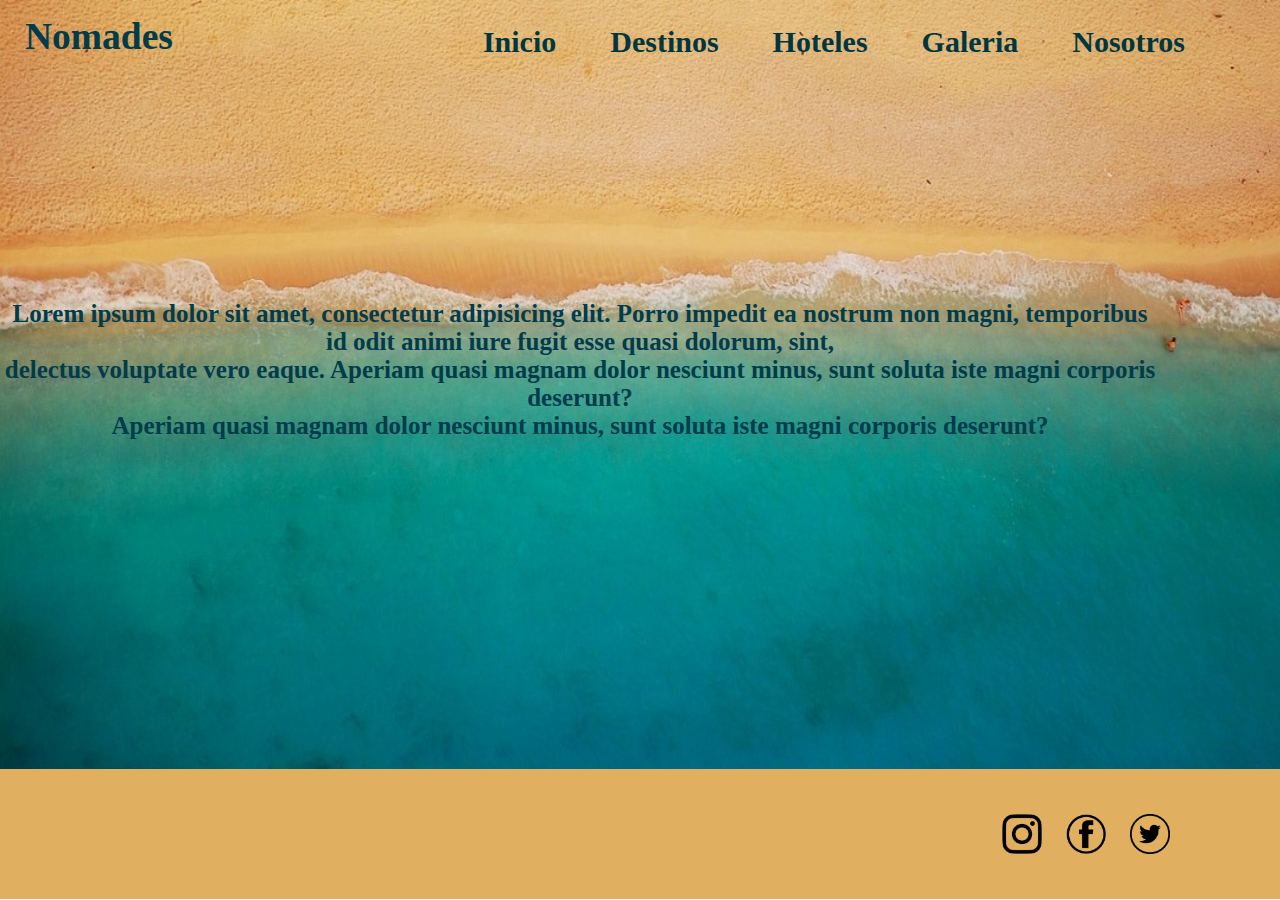
<file: index.html>
<!DOCTYPE html>
<html lang="en">
<head>
    <meta charset="UTF-8">
    <meta http-equiv="X-UA-Compatible" content="IE=edge">
    <meta name="viewport" content="width=device-width, initial-scale=1.0">
    <title>Nomades</title>
    <link rel="stylesheet" href="./assets/css/style.css">
</head>
<body>
    <header>
       
        <nav>
            <div class="logo"><h2>Nomades</h2></div>
            
            <ul>
                <li><a href="./index.html"><strong>Inicio</strong></a></li>
                <li><a href="./pages/Destinos.html"><strong>Destinos</strong></a></li>
                <li><a href="./pages/Hoteles.html"><strong>Hoteles</strong></a></li>
                <li><a href="./pages/Galeria.html"><strong>Galeria</strong></a></li>
                <li><a href="./pages/Nosotros.html"><strong>Nosotros</strong></a></li>
            </ul>
        </nav>
        
    </header>
    <main>
        <section>
            <div class="frase_Header"><strong><p>Lorem ipsum dolor sit amet, consectetur adipisicing elit. Porro impedit ea nostrum non magni, temporibus id odit animi iure fugit esse quasi dolorum, sint, <br>delectus voluptate vero eaque. Aperiam quasi magnam dolor nesciunt minus, sunt soluta iste magni corporis deserunt?<br>Aperiam quasi magnam dolor nesciunt minus, sunt soluta iste magni corporis deserunt?</p></strong></div>
        </section>
    </main>

    <footer>
        <ul>
            <li><a href="#"><img src="./assets/img/insta.png" alt="logo-instagram"></a></li>
            <li><a href="#"><img src="./assets/img/face.png" alt="logo-facebook"></a></li>
            <li><a href="#"><img src="./assets/img/twit.png" alt="logo-twitter"></a></li>
        </ul>
    </footer>
</body>
</html>
</file>
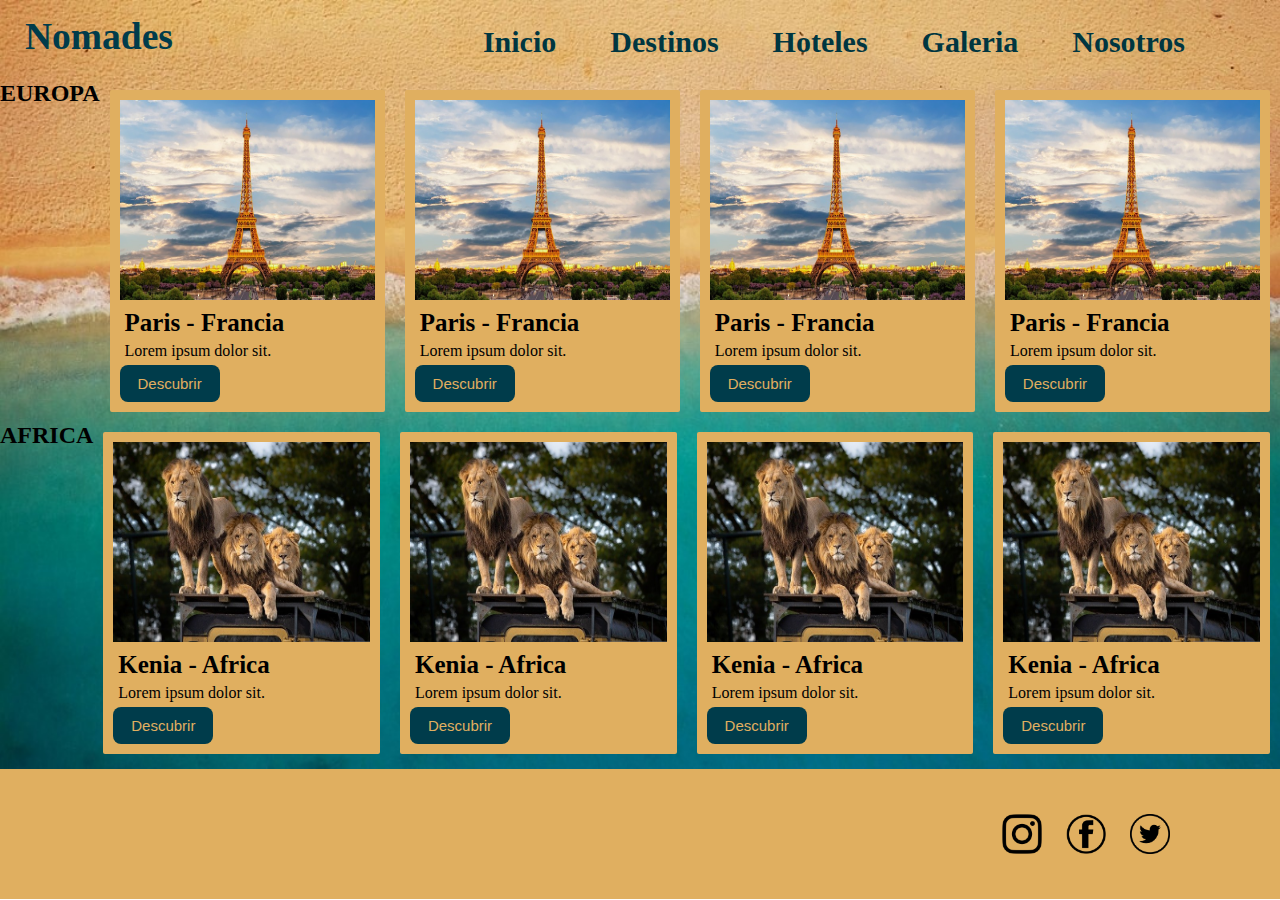
<file: pages/Destinos.html>
<!DOCTYPE html>
<html lang="en">
<head>
    <meta charset="UTF-8">
    <meta http-equiv="X-UA-Compatible" content="IE=edge">
    <meta name="viewport" content="width=device-width, initial-scale=1.0">
    <title>Destinos</title>
    <link rel="stylesheet" href="../assets/css/style.css">
</head>
<body>
    <header>
       
        <nav>
            <div class="logo"><h2>Nomades</h2></div>
            
            <ul>
                <li><a href="../index.html"><strong>Inicio</strong></a></li>
                <li><a href="./Destinos.html"><strong>Destinos</strong></a></li>
                <li><a href="./Hoteles.html"><strong>Hoteles</strong></a></li>
                <li><a href="./Galeria.html"><strong>Galeria</strong></a></li>
                <li><a href="./Nosotros.html"><strong>Nosotros</strong></a></li>
            </ul>
        </nav>
            
    </header>

    <main>
        <section>
            
            <article  class="padre-flex">
                <h2>EUROPA</h2>

                <div class="tarjetaDestinos">
                    <img src="../assets/img/paris.jpg" alt="paris-francia">
                    <h3 class="tarjetaDestinos_titulo">Paris - Francia</h3>
                    <p class="tarjetaDestinos_com">Lorem ipsum dolor sit.</p>
                    <button class="tarjetaDestinos_btn">Descubrir</button>
                </div>
                <div class="tarjetaDestinos">
                    <img src="../assets/img/paris.jpg" alt="paris-francia">
                    <h3 class="tarjetaDestinos_titulo">Paris - Francia</h3>
                    <p class="tarjetaDestinos_com">Lorem ipsum dolor sit.</p>
                    <button class="tarjetaDestinos_btn">Descubrir</button>
                </div>
                <div class="tarjetaDestinos">
                    <img src="../assets/img/paris.jpg" alt="paris-francia">
                    <h3 class="tarjetaDestinos_titulo">Paris - Francia</h3>
                    <p class="tarjetaDestinos_com">Lorem ipsum dolor sit.</p>
                    <button class="tarjetaDestinos_btn">Descubrir</button>
                </div>
                <div class="tarjetaDestinos">
                    <img src="../assets/img/paris.jpg" alt="paris-francia">
                    <h3 class="tarjetaDestinos_titulo">Paris - Francia</h3>
                    <p class="tarjetaDestinos_com">Lorem ipsum dolor sit.</p>
                    <button class="tarjetaDestinos_btn">Descubrir</button>
                </div>
            </article>
            <article  class="padre-flex">
                <h2>AFRICA</h2>

                <div class="tarjetaDestinos">
                    <img src="../assets/img/africa.jpg" alt="Kenia-Africa">
                    <h3 class="tarjetaDestinos_titulo">Kenia - Africa</h3>
                    <p class="tarjetaDestinos_com">Lorem ipsum dolor sit.</p>
                    <button class="tarjetaDestinos_btn">Descubrir</button>
                </div>
                <div class="tarjetaDestinos">
                    <img src="../assets/img/africa.jpg" alt="Kenia-Africa">
                    <h3 class="tarjetaDestinos_titulo">Kenia - Africa</h3>
                    <p class="tarjetaDestinos_com">Lorem ipsum dolor sit.</p>
                    <button class="tarjetaDestinos_btn">Descubrir</button>
                </div>
                <div class="tarjetaDestinos">
                    <img src="../assets/img/africa.jpg" alt="Kenia-Africa">
                    <h3 class="tarjetaDestinos_titulo">Kenia - Africa</h3>
                    <p class="tarjetaDestinos_com">Lorem ipsum dolor sit.</p>
                    <button class="tarjetaDestinos_btn">Descubrir</button>
                </div>
                <div class="tarjetaDestinos">
                    <img src="../assets/img/africa.jpg" alt="Kenia-Africa">
                    <h3 class="tarjetaDestinos_titulo">Kenia - Africa</h3>
                    <p class="tarjetaDestinos_com">Lorem ipsum dolor sit.</p>
                    <button class="tarjetaDestinos_btn">Descubrir</button>
                </div>
            </article>
        </section>
    </main>
    
    <footer>
        <ul>
            <li><a href="#"><img src="../assets/img/insta.png" alt="logo-instagram"></a></li>
            <li><a href="#"><img src="../assets/img/face.png" alt="logo-facebook"></a></li>
            <li><a href="#"><img src="../assets/img/twit.png" alt="logo-twitter"></a></li>
        </ul>
    </footer>
</body>
</html>
</file>
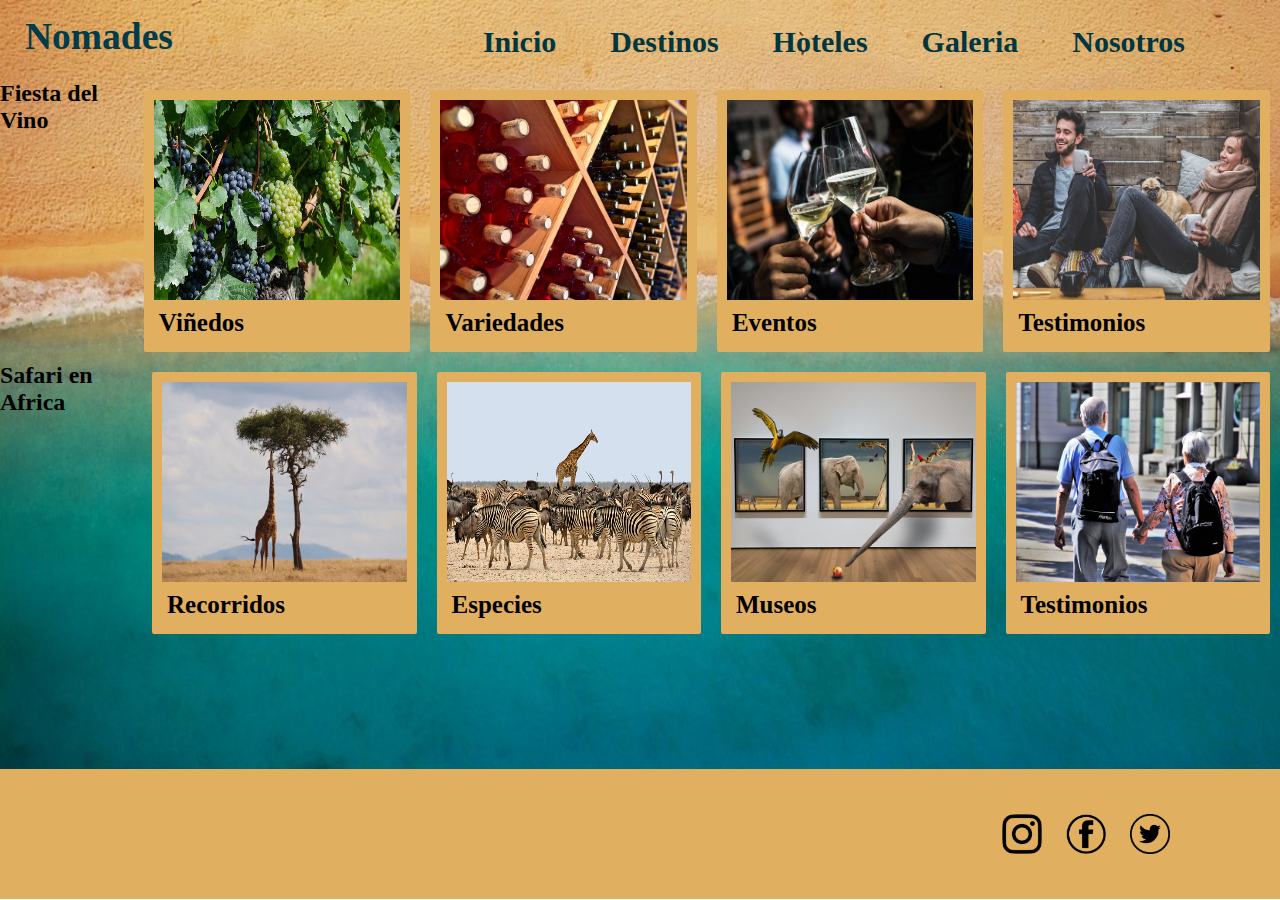
<file: pages/Galeria.html>
<!DOCTYPE html>
<html lang="en">
<head>
    <meta charset="UTF-8">
    <meta http-equiv="X-UA-Compatible" content="IE=edge">
    <meta name="viewport" content="width=device-width, initial-scale=1.0">
    <title>Galeria</title>
    <link rel="stylesheet" href="../assets/css/style.css">
</head>
<body>
    <header>
       
        <nav>
            <div class="logo"><h2>Nomades</h2></div>
            
            <ul>
                <li><a href="../index.html"><strong>Inicio</strong></a></li>
                <li><a href="./Destinos.html"><strong>Destinos</strong></a></li>
                <li><a href="./Hoteles.html"><strong>Hoteles</strong></a></li>
                <li><a href="./Galeria.html"><strong>Galeria</strong></a></li>
                <li><a href="./Nosotros.html"><strong>Nosotros</strong></a></li>
            </ul>
        </nav>
    </header>

    <main>
        <section>
            
            <article  class="padre-flex">

                <h2>Fiesta del Vino</h2>

                <div class="tarjetaDestinos">
                    <img src="../assets/img/vino.jpg" alt="img-vino">
                    <h3 class="tarjetaDestinos_titulo">Viñedos</h3>

                </div>
                <div class="tarjetaDestinos">
                    <img src="../assets/img/variedades.jpg" alt="img-variedades-vino">
                    <h3 class="tarjetaDestinos_titulo">Variedades</h3>

                </div>
                <div class="tarjetaDestinos">
                    <img src="../assets/img/eventos.jpg" alt="img-eventos">
                    <h3 class="tarjetaDestinos_titulo">Eventos</h3>

                </div>
                <div class="tarjetaDestinos">
                    <img src="../assets/img/personas.jpg" alt="img-testimonios-vino">
                    <h3 class="tarjetaDestinos_titulo">Testimonios</h3>

                </div>
            </article>
            <article  class="padre-flex">
                <h2>Safari en Africa</h2>

                <div class="tarjetaDestinos">
                    <img src="../assets/img/parques.jpg" alt="img-parques">
                    <h3 class="tarjetaDestinos_titulo">Recorridos</h3>

                </div>
                <div class="tarjetaDestinos">
                    <img src="../assets/img/animales.jpg" alt="img-animales">
                    <h3 class="tarjetaDestinos_titulo">Especies</h3>

                </div>
                <div class="tarjetaDestinos">
                    <img src="../assets/img/museos.jpg" alt="img-museos">
                    <h3 class="tarjetaDestinos_titulo">Museos</h3>

                </div>
                <div class="tarjetaDestinos">
                    <img src="../assets/img/personas2.jpg" alt="img-testimonios-safari">
                    <h3 class="tarjetaDestinos_titulo">Testimonios</h3>
                </div>
            </article>
        </section>
    </main>


    <footer>
        <ul>
            <li><a href="#"><img src="../assets/img/insta.png" alt="logo-instagram"></a></li>
            <li><a href="#"><img src="../assets/img/face.png" alt="logo-facebook"></a></li>
            <li><a href="#"><img src="../assets/img/twit.png" alt="logo-twitter"></a></li>
        </ul>
    </footer>
</body>
</html>
</file>
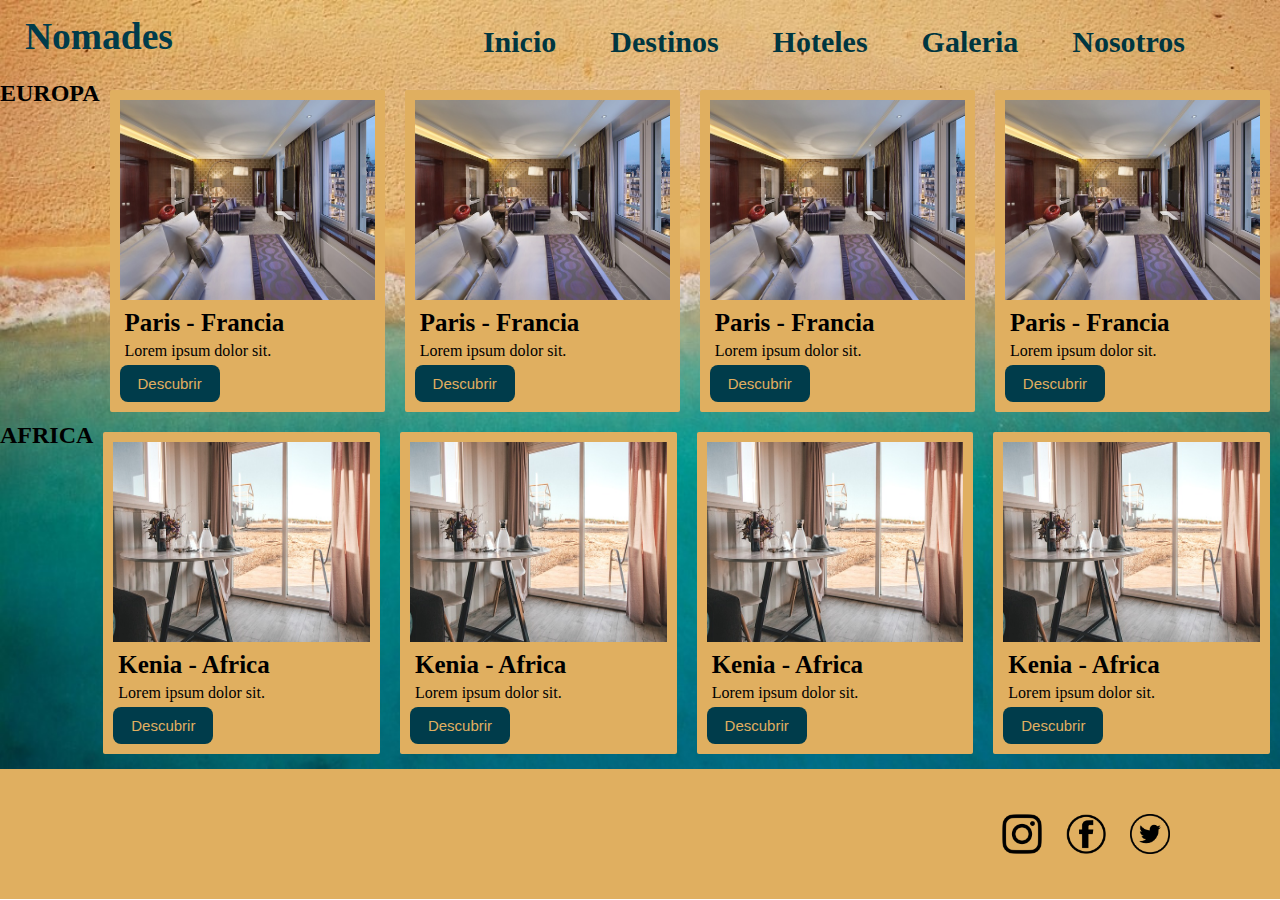
<file: pages/Hoteles.html>
<!DOCTYPE html>
<html lang="en">
<head>
    <meta charset="UTF-8">
    <meta http-equiv="X-UA-Compatible" content="IE=edge">
    <meta name="viewport" content="width=device-width, initial-scale=1.0">
    <title>Hoteles</title>
    <link rel="stylesheet" href="../assets/css/style.css">
</head>
<body>
    <header>
       
        <nav>
            <div class="logo"><h2>Nomades</h2></div>
            
            <ul>
                <li><a href="../index.html"><strong>Inicio</strong></a></li>
                <li><a href="./Destinos.html"><strong>Destinos</strong></a></li>
                <li><a href="./Hoteles.html"><strong>Hoteles</strong></a></li>
                <li><a href="./Galeria.html"><strong>Galeria</strong></a></li>
                <li><a href="./Nosotros.html"><strong>Nosotros</strong></a></li>
            </ul>
        </nav>
    </header>

   <main>
        <section>
            
            <article  class="padre-flex">
        
                <h2>EUROPA</h2>
    
                <div class="tarjetaDestinos">
                    <img src="../assets/img/hotel_fr.jpg" alt="hotel-francia">
                    <h3 class="tarjetaDestinos_titulo">Paris - Francia</h3>
                    <p class="tarjetaDestinos_com">Lorem ipsum dolor sit.</p>
                    <button class="tarjetaDestinos_btn">Descubrir</button>
                </div>
                <div class="tarjetaDestinos">
                    <img src="../assets/img/hotel_fr.jpg" alt="hotel-francia">
                    <h3 class="tarjetaDestinos_titulo">Paris - Francia</h3>
                    <p class="tarjetaDestinos_com">Lorem ipsum dolor sit.</p>
                    <button class="tarjetaDestinos_btn">Descubrir</button>
                </div>
                <div class="tarjetaDestinos">
                    <img src="../assets/img/hotel_fr.jpg" alt="hotel-francia">
                    <h3 class="tarjetaDestinos_titulo">Paris - Francia</h3>
                    <p class="tarjetaDestinos_com">Lorem ipsum dolor sit.</p>
                    <button class="tarjetaDestinos_btn">Descubrir</button>
                </div>
                <div class="tarjetaDestinos">
                    <img src="../assets/img/hotel_fr.jpg" alt="hotel-francia">
                    <h3 class="tarjetaDestinos_titulo">Paris - Francia</h3>
                    <p class="tarjetaDestinos_com">Lorem ipsum dolor sit.</p>
                    <button class="tarjetaDestinos_btn">Descubrir</button>
                </div>
            </article>

            <article  class="padre-flex">
                <h2>AFRICA</h2>
    
                <div class="tarjetaDestinos">
                    <img src="../assets/img/hotel_af.jpg" alt="hotel-africa">
                    <h3 class="tarjetaDestinos_titulo">Kenia - Africa</h3>
                    <p class="tarjetaDestinos_com">Lorem ipsum dolor sit.</p>
                    <button class="tarjetaDestinos_btn">Descubrir</button>
                </div>
                <div class="tarjetaDestinos">
                    <img src="../assets/img/hotel_af.jpg" alt="hotel-africa">
                    <h3 class="tarjetaDestinos_titulo">Kenia - Africa</h3>
                    <p class="tarjetaDestinos_com">Lorem ipsum dolor sit.</p>
                    <button class="tarjetaDestinos_btn">Descubrir</button>
                </div>
                <div class="tarjetaDestinos">
                    <img src="../assets/img/hotel_af.jpg" alt="hotel-africa">
                    <h3 class="tarjetaDestinos_titulo">Kenia - Africa</h3>
                    <p class="tarjetaDestinos_com">Lorem ipsum dolor sit.</p>
                    <button class="tarjetaDestinos_btn">Descubrir</button>
                </div>
                <div class="tarjetaDestinos">
                    <img src="../assets/img/hotel_af.jpg" alt="hotel-africa">
                    <h3 class="tarjetaDestinos_titulo">Kenia - Africa</h3>
                    <p class="tarjetaDestinos_com">Lorem ipsum dolor sit.</p>
                    <button class="tarjetaDestinos_btn">Descubrir</button>
                </div>
            </article>
        </section>
    </main>




    <footer>
        <ul>
            <li><a href="#"><img src="../assets/img/insta.png" alt="logo-instagram"></a></li>
            <li><a href="#"><img src="../assets/img/face.png" alt="logo-facebook"></a></li>
            <li><a href="#"><img src="../assets/img/twit.png" alt="logo-twitter"></a></li>
        </ul>
    </footer>
</body>
</html>
</file>
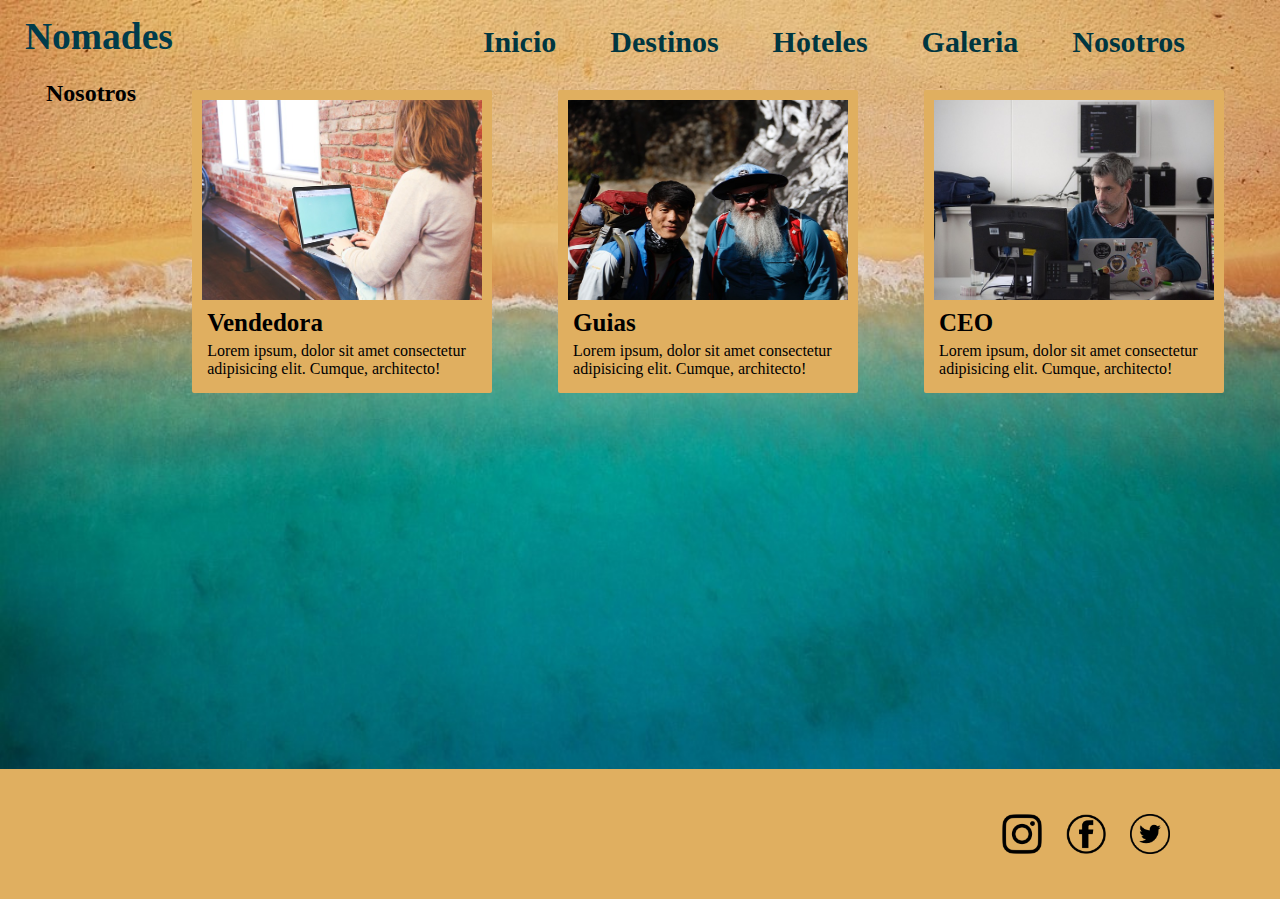
<file: pages/Nosotros.html>
<!DOCTYPE html>
<html lang="en">
<head>
    <meta charset="UTF-8">
    <meta http-equiv="X-UA-Compatible" content="IE=edge">
    <meta name="viewport" content="width=device-width, initial-scale=1.0">
    <title>Nosotros</title>
    <link rel="stylesheet" href="../assets/css/style.css">
</head>
<body>
    <header>
       
        <nav>
            <div class="logo"><h2>Nomades</h2></div>
            
            <ul>
                <li><a href="../index.html"><strong>Inicio</strong></a></li>
                <li><a href="./Destinos.html"><strong>Destinos</strong></a></li>
                <li><a href="./Hoteles.html"><strong>Hoteles</strong></a></li>
                <li><a href="./Galeria.html"><strong>Galeria</strong></a></li>
                <li><a href="./Nosotros.html"><strong>Nosotros</strong></a></li>
            </ul>
        </nav>
    </header>

    <main>
        <section>
            <article  class="padre-flex">
                <h2>Nosotros</h2>

                <div class="tarjetaDestinos">
                    <img src="../assets/img/diseñadora.jpg" alt="img-diseñadora">
                    <h3 class="tarjetaDestinos_titulo">Vendedora</h3>
                    <p class="tarjetaDestinos_com">Lorem ipsum, dolor sit amet consectetur adipisicing elit. Cumque, architecto!</p>
                </div>
                <div class="tarjetaDestinos">
                    <img src="../assets/img/guias.jpg" alt="img-guias">
                    <h3 class="tarjetaDestinos_titulo">Guias</h3>
                    <p class="tarjetaDestinos_com">Lorem ipsum, dolor sit amet consectetur adipisicing elit. Cumque, architecto!</p>

                </div>
                <div class="tarjetaDestinos">
                    <img src="../assets/img/ceo.jpg" alt="img-ceo">
                    <h3 class="tarjetaDestinos_titulo">CEO</h3>
                    <p class="tarjetaDestinos_com">Lorem ipsum, dolor sit amet consectetur adipisicing elit. Cumque, architecto!</p>

                </div>
        </section>
    </main>
  
    <footer>
        <ul>
            <li><a href="#"><img src="../assets/img/insta.png" alt="logo-instagram"></a></li>
            <li><a href="#"><img src="../assets/img/face.png" alt="logo-facebook"></a></li>
            <li><a href="#"><img src="../assets/img/twit.png" alt="logo-twitter"></a></li>
        </ul>
    </footer>
</body>
</html>
</file>
<file: assets/css/style.css>
*
{
    margin: 0px;
    padding: 0px;
    box-sizing: border-box;
}

body{
    width: 100%;
    height: 800px;
    background-repeat: no-repeat;
    background-image: url(../img/playa.jpg);
    background-size: cover;
    background-position: 0px 0px;
}

header .logo{
    width: 130px;
    height: 50px;
    position: absolute;
    left: 25px;
    top: 15px;
    text-align: center;
    font-size: 25px;
    color: #003C4B;
    
}

nav{
    width: 100%;
    height: 80px;
  
    position: sticky;
    top: 0;
}

nav ul{
    list-style-type: none;
    position: absolute;
    right: 70px;
}
nav ul li {
    display: inline-block;
    
}

nav ul li a{
display: block;
color: #003640;
text-decoration: none;
padding: 25px;
font-size: 30px;

}

.frase_Header{
    position: absolute;
    top: 300px;
    right: 120px;
    font-size: 25px;
    text-align: center;
    text-decoration: solid;
    color: #003C4B;
  

}



.tituloPaises{
    position: absolute;
    left: 20px;
    top: 100px;
}


.padre-flex{
    display: flex;
    justify-content: space-evenly;
    
}

.tarjetaDestinos{
    width: 300px;
    padding: 10px;
    margin: 10px;
    background-color: #E0AF60;
    top: 150px;
    left: 20px;
    border-radius: 2px;
}

.tarjetaDestinos_titulo{
    margin: 5px;
    font-size: 25px;
}

.tarjetaDestinos img{
    width: 100%;
    height: 200px;
}

.tarjetaDestinos_com{
    margin: 5px;
    font-size: 16px;
}

.tarjetaDestinos_btn{
    padding: 10px;
    border: none;
    width: 100px;
    color: #E0AF60;
    background-color: #003C4B;
    border-radius: 8px;
    text-align: center;
    font-size: 15px;
}

footer{
    width: 100%;
    height: 130px;
    background-color: #E0AF60;
    position:absolute;
    bottom: 1px;
    
}

footer ul{
    list-style-type: none;
    position: absolute;
    right: 100px;
    bottom:30px;
}
footer ul li {
    display: inline-block;
    
}

footer ul li a{
display: block;
color: black;
text-decoration: none;
padding: 10px;
font-size: 20px;

}

footer ul li a img{
    width: 40px;
    height: 40px;
}
</file>
